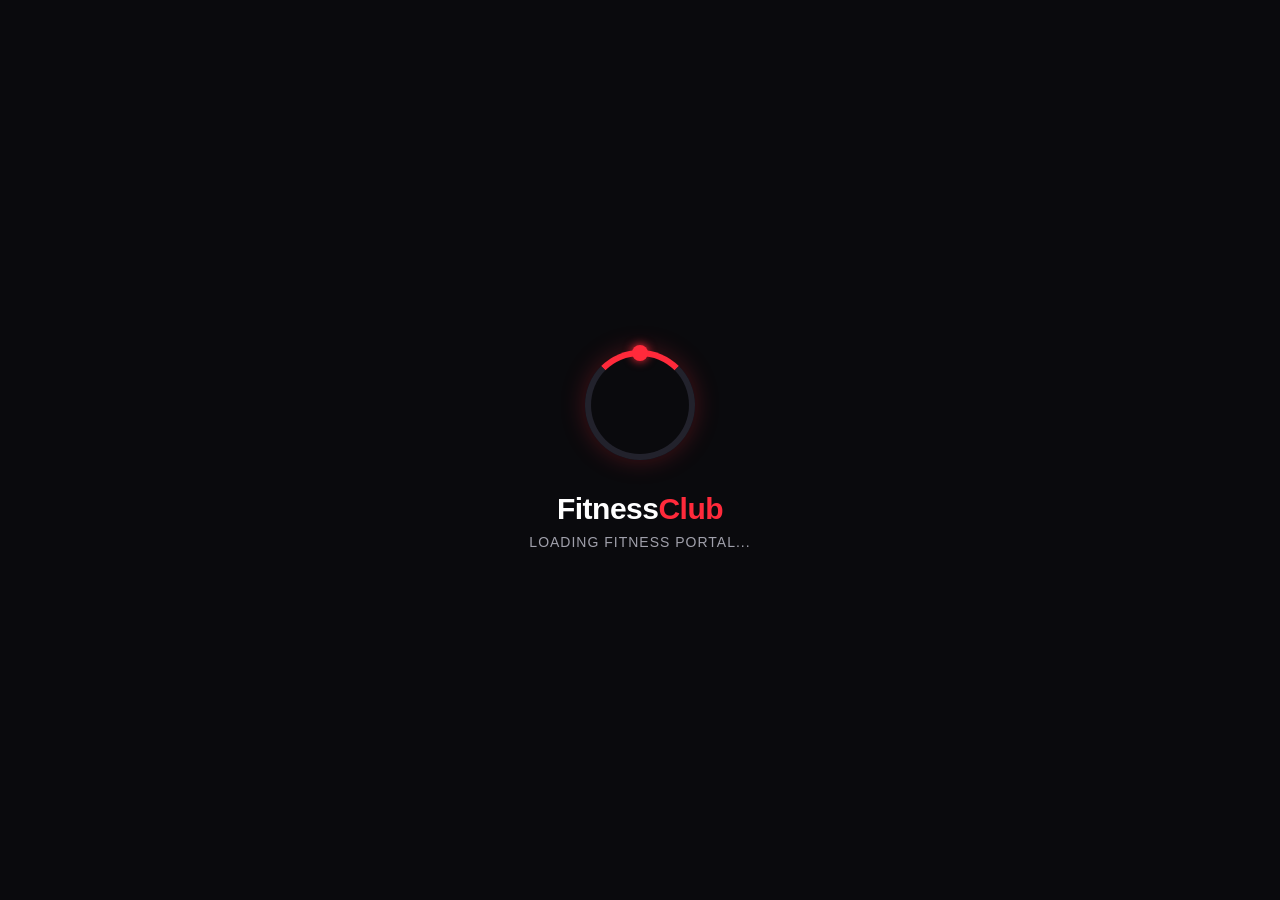
<file: index.html>
<!DOCTYPE html>
<html lang="en">

<head>
    <meta charset="UTF-8">
    <meta name="viewport" content="width=device-width, initial-scale=1.0">
    <title>FitnessClub | Loading...</title>

    <style>
        * {
            margin: 0;
            padding: 0;
            box-sizing: border-box;
        }

        body {
            height: 100vh;
            background: #0a0a0d;
            display: flex;
            justify-content: center;
            align-items: center;
            font-family: -apple-system, BlinkMacSystemFont, "Segoe UI", Roboto, sans-serif;
            color: #ffffff;
        }

        .loading-container {
            text-align: center;
        }

        .loader {
            width: 110px;
            height: 110px;
            border: 6px solid #22222c;
            border-top: 6px solid #ff2a3b;
            border-radius: 50%;
            position: relative;
            animation: rotate 1.2s cubic-bezier(0.5, 0.1, 0.4, 0.9) infinite;
            margin: auto;
            box-shadow: 0 0 25px rgba(255, 42, 59, 0.25);
        }

        .ball {
            width: 16px;
            height: 16px;
            background: #ff2a3b;
            border-radius: 50%;
            position: absolute;
            top: -11px;
            left: 41px;
            box-shadow: 0 0 10px #ff2a3b;
        }

        .loading-container h1 {
            margin-top: 32px;
            font-size: 30px;
            font-weight: 800;
            letter-spacing: -0.5px;
        }

        .loading-container h1 span {
            color: #ff2a3b;
        }

        .loading-container p {
            margin-top: 8px;
            color: #a0a0ab;
            font-size: 14px;
            letter-spacing: 1px;
            text-transform: uppercase;
        }

        @keyframes rotate {
            from {
                transform: rotate(0deg);
            }
            to {
                transform: rotate(360deg);
            }
        }
    </style>
</head>

<body>

    <div class="loading-container">
        <div class="loader">
            <div class="ball"></div>
        </div>
        <h1>Fitness<span>Club</span></h1>
        <p>Loading Fitness Portal...</p>
    </div>

    <script>
        setTimeout(function() {
            window.location.href = "Login.html";
        }, 3000);
    </script>

</body>

</html>
</file>
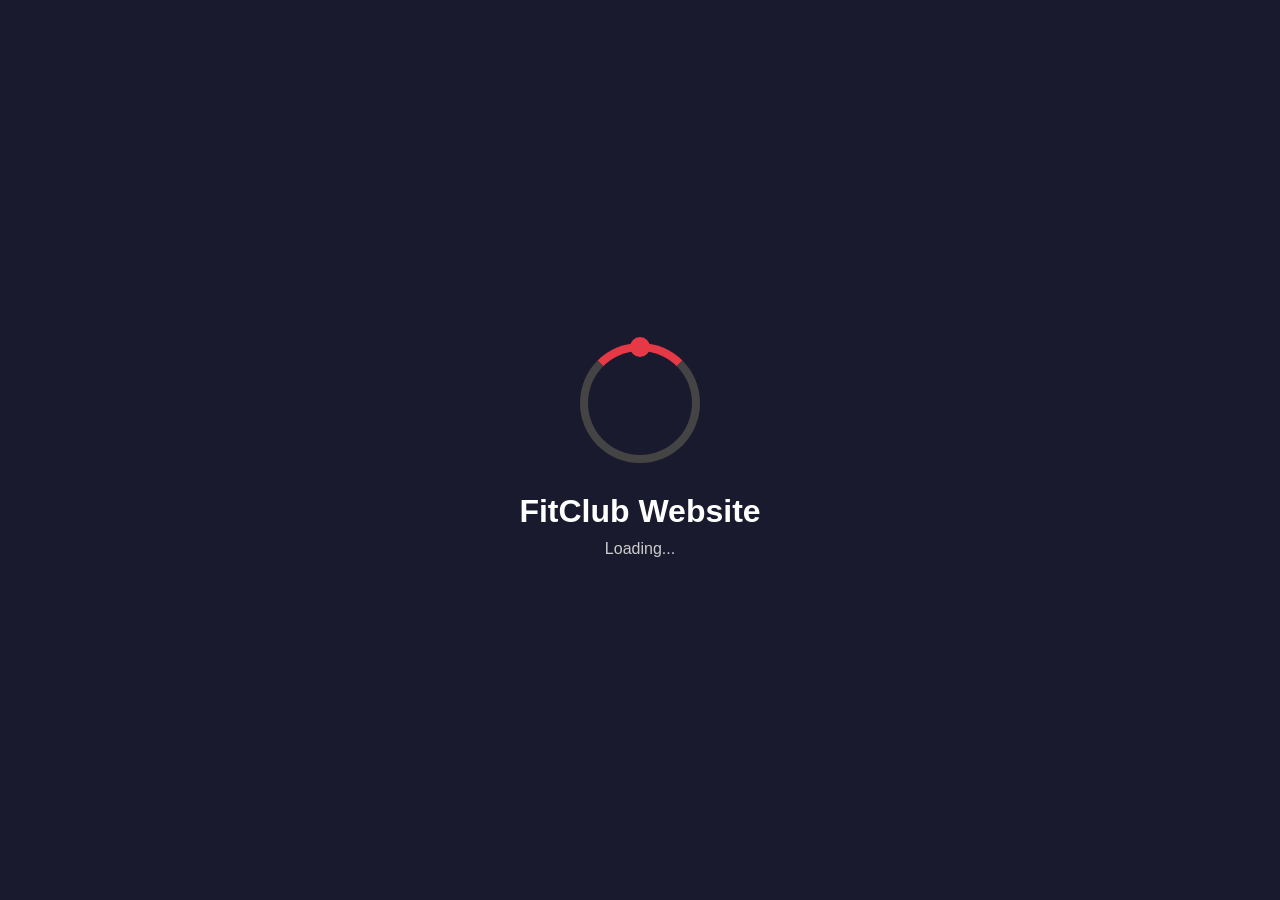
<file: Loading.html>
<!DOCTYPE html>
<html lang="en">

<head>

    <meta charset="UTF-8">
    <meta name="viewport" content="width=device-width, initial-scale=1.0">

    <title>FitClub | Loading</title>

    <style>

        * {
            margin: 0;
            padding: 0;
            box-sizing: border-box;
        }

        body {
            height: 100vh;
            background: #1a1a2e;
            display: flex;
            justify-content: center;
            align-items: center;
            font-family: Arial, sans-serif;
            color: white;
        }

        .loading-container {
            text-align: center;
        }

        .loader {
            width: 120px;
            height: 120px;
            border: 8px solid #444;
            border-top: 8px solid #e63946;
            border-radius: 50%;
            position: relative;
            animation: rotate 2s linear infinite;
            margin: auto;
        }

        .ball {
            width: 20px;
            height: 20px;
            background: #e63946;
            border-radius: 50%;
            position: absolute;
            top: -14px;
            left: 42px;
        }

        .loading-container h1 {
            margin-top: 30px;
            font-size: 32px;
        }

        .loading-container p {
            margin-top: 10px;
            color: #ccc;
            font-size: 16px;
        }

        @keyframes rotate {

            from {
                transform: rotate(0deg);
            }

            to {
                transform: rotate(360deg);
            }

        }

    </style>

</head>

<body>

    <div class="loading-container">

        <div class="loader">
            <div class="ball"></div>
        </div>

        <h1>FitClub Website</h1>

        <p>Loading...</p>

    </div>


    <script>

        setTimeout(function() {
            window.location.href = "Login.html";
        }, 5000);

    </script>

</body>

</html>
</file>
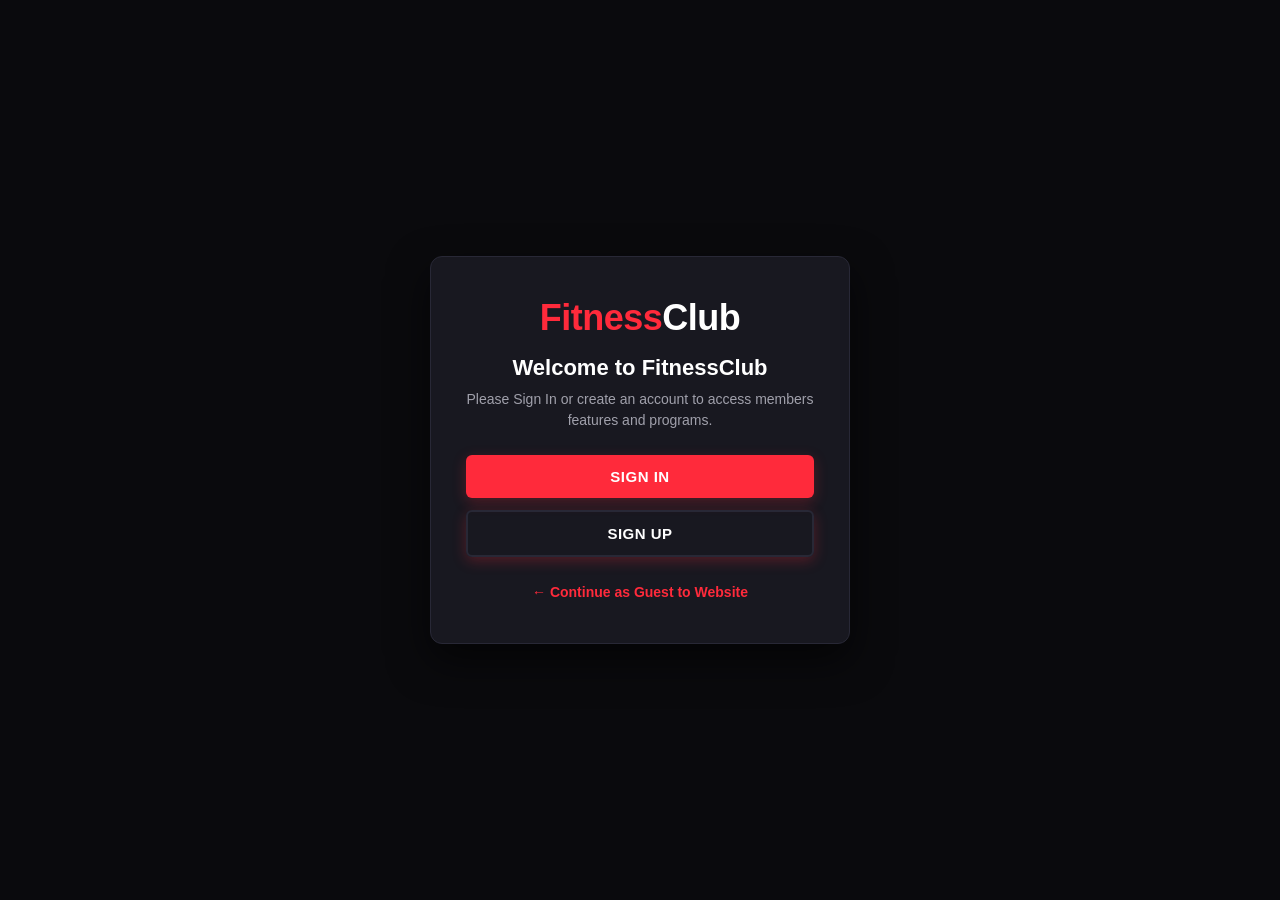
<file: Login.html>
<!DOCTYPE html>
<html lang="en">

<head>
    <meta charset="UTF-8">
    <meta name="viewport" content="width=device-width, initial-scale=1.0">
    <title>FitnessClub | Welcome Portal</title>
    <link rel="stylesheet" href="Login.css">
</head>

<body>

    <div class="login-container">
        <h1>Fitness<span>Club</span></h1>
        <h2>Welcome to FitnessClub</h2>
        <p>Please Sign In or create an account to access members features and programs.</p>

        <div class="buttons">
            <a href="signin.html" class="btn">Sign In</a>
            <a href="signup.html" class="btn" style="background-color: transparent; border: 2px solid #282836;">Sign Up</a>
        </div>

        <p style="margin-top: 25px; margin-bottom: 0;">
            <a href="Home.html">&larr; Continue as Guest to Website</a>
        </p>
    </div>

</body>

</html>
</file>
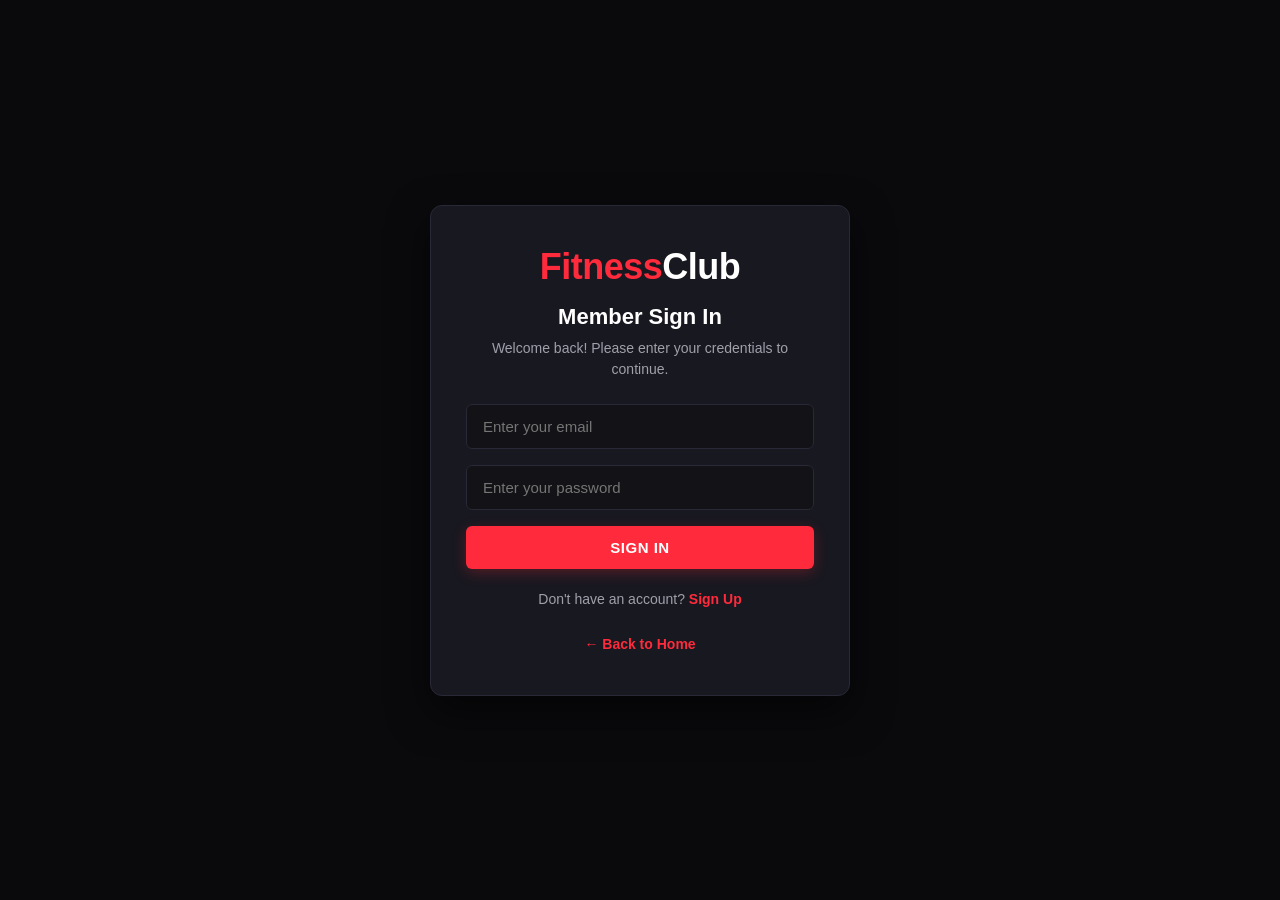
<file: signin.html>
<!DOCTYPE html>
<html lang="en">

<head>
    <meta charset="UTF-8">
    <meta name="viewport" content="width=device-width, initial-scale=1.0">
    <title>FitnessClub | Member Sign In</title>
    <link rel="stylesheet" href="Login.css">
</head>

<body>

    <div class="login-container">
        <h1>Fitness<span>Club</span></h1>
        <h2>Member Sign In</h2>
        <p>Welcome back! Please enter your credentials to continue.</p>

        <form action="Home.html">
            <input type="email" placeholder="Enter your email" required>
            <input type="password" placeholder="Enter your password" required>
            <button type="submit" class="btn">Sign In</button>
        </form>

        <p>
            Don't have an account?
            <a href="signup.html">Sign Up</a>
        </p>

        <p style="margin-top: 15px; margin-bottom: 0;">
            <a href="Home.html">&larr; Back to Home</a>
        </p>
    </div>

</body>

</html>
</file>
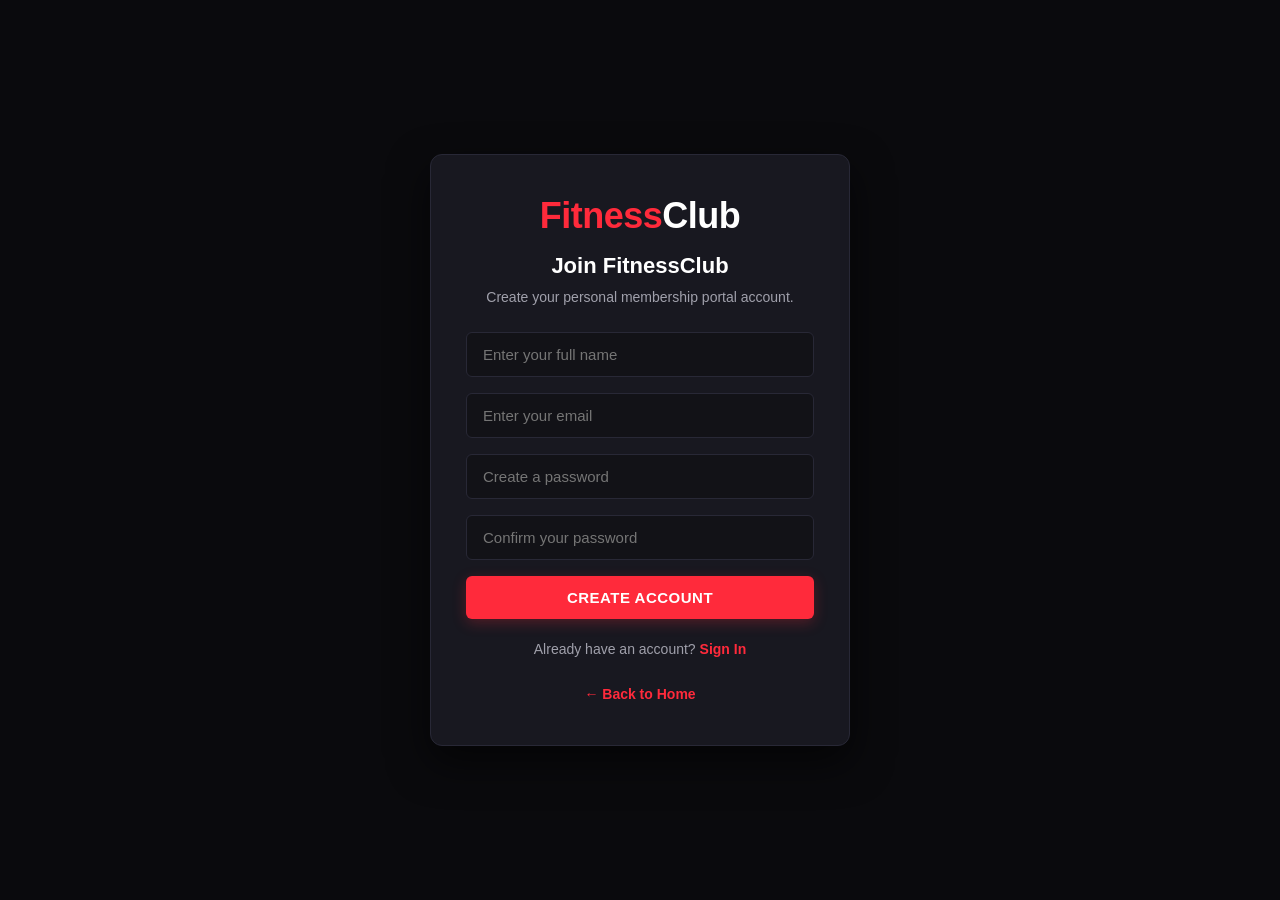
<file: signup.html>
<!DOCTYPE html>
<html lang="en">

<head>
    <meta charset="UTF-8">
    <meta name="viewport" content="width=device-width, initial-scale=1.0">
    <title>FitnessClub | Member Registration</title>
    <link rel="stylesheet" href="Login.css">
</head>

<body>

    <div class="login-container">
        <h1>Fitness<span>Club</span></h1>
        <h2>Join FitnessClub</h2>
        <p>Create your personal membership portal account.</p>

        <form action="Home.html">
            <input type="text" placeholder="Enter your full name" required>
            <input type="email" placeholder="Enter your email" required>
            <input type="password" placeholder="Create a password" required>
            <input type="password" placeholder="Confirm your password" required>
            <button type="submit" class="btn">Create Account</button>
        </form>

        <p>
            Already have an account?
            <a href="signin.html">Sign In</a>
        </p>

        <p style="margin-top: 15px; margin-bottom: 0;">
            <a href="Home.html">&larr; Back to Home</a>
        </p>
    </div>

</body>

</html>
</file>
<file: Login.css>
* {
    margin: 0;
    padding: 0;
    box-sizing: border-box;
}

body {
    background-color: #0a0a0d;
    font-family: -apple-system, BlinkMacSystemFont, "Segoe UI", Roboto, Oxygen, Ubuntu, Cantarell, "Helvetica Neue", Arial, sans-serif;
    min-height: 100vh;
    display: flex;
    justify-content: center;
    align-items: center;
    color: #ffffff;
    padding: 20px;
}

.login-container {
    background-color: #181820;
    border: 1px solid #282836;
    width: 420px;
    padding: 40px 35px;
    text-align: center;
    border-radius: 12px;
    box-shadow: 0 16px 40px rgba(0, 0, 0, 0.6);
}

.login-container h1 {
    color: #ff2a3b;
    font-size: 36px;
    font-weight: 800;
    margin-bottom: 16px;
    letter-spacing: -0.5px;
}

.login-container h1 span {
    color: #ffffff;
}

.login-container h2 {
    font-size: 22px;
    margin-bottom: 8px;
    color: #ffffff;
}

.login-container p {
    color: #a0a0ab;
    font-size: 14px;
    margin-bottom: 24px;
    line-height: 1.5;
}

.login-container input {
    width: 100%;
    padding: 13px 16px;
    background-color: #121217;
    border: 1px solid #282836;
    border-radius: 6px;
    color: #ffffff;
    font-size: 15px;
    margin-bottom: 16px;
    outline: none;
    transition: border-color 0.2s ease, box-shadow 0.2s ease;
}

.login-container input:focus {
    border-color: #ff2a3b;
    box-shadow: 0 0 0 3px rgba(255, 42, 59, 0.2);
}

.btn {
    display: block;
    width: 100%;
    background-color: #ff2a3b;
    color: #ffffff;
    text-decoration: none;
    padding: 13px;
    margin-bottom: 20px;
    border: none;
    border-radius: 6px;
    cursor: pointer;
    font-size: 15px;
    font-weight: 700;
    text-transform: uppercase;
    letter-spacing: 0.5px;
    transition: background-color 0.2s ease, transform 0.2s ease, box-shadow 0.2s ease;
    box-shadow: 0 4px 14px rgba(255, 42, 59, 0.25);
}

.btn:hover {
    background-color: #e01728;
    transform: translateY(-2px);
    box-shadow: 0 6px 20px rgba(255, 42, 59, 0.35);
}

.buttons {
    display: flex;
    flex-direction: column;
    gap: 12px;
}

.buttons .btn {
    margin-bottom: 0;
}

.login-container a {
    color: #ff2a3b;
    font-weight: 600;
    text-decoration: none;
    transition: color 0.2s ease;
}

.login-container a:hover {
    color: #ffffff;
    text-decoration: underline;
}

.login-container .btn {
    color: #ffffff;
}

/* Mobile */
@media (max-width: 600px) {
    .login-container {
        width: 100%;
        padding: 30px 22px;
    }
}
</file>
